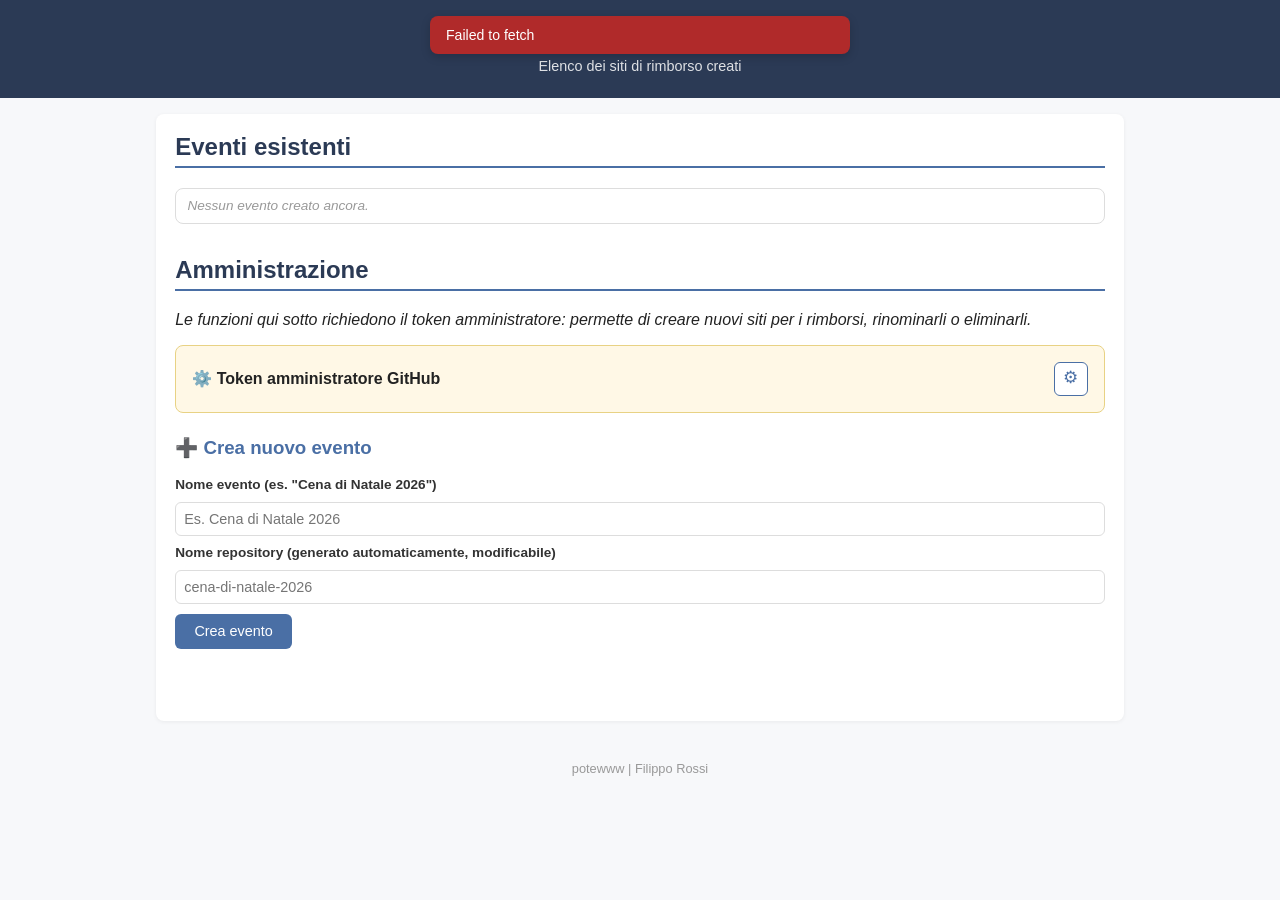
<file: index.html>
<!DOCTYPE html>
<html lang="it">
<head>
<meta charset="UTF-8">
<meta name="viewport" content="width=device-width, initial-scale=1.0">
<title>I miei eventi — Rimborsi</title>
<link rel="stylesheet" href="css/style.css">
</head>
<body>

<header class="page-header">
  <h1>PoteSplit</h1>
  <p>Elenco dei siti di rimborso creati</p>
</header>

<main>
  <section class="tab-panel active" style="border-radius:8px;">

    <h2>Eventi esistenti</h2>
    <div class="list-box" id="lista-eventi"></div>

    <h2>Amministrazione</h2>
    <p><em>Le funzioni qui sotto richiedono il token amministratore: permette di creare nuovi siti per i rimborsi, rinominarli o eliminarli.</em></p>

    <div class="token-box collapsed" id="token-box">
      <div class="token-box-header" id="token-box-toggle">
        <strong>⚙️ Token amministratore GitHub</strong>
        <button class="btn-gear" type="button" aria-label="Mostra/nascondi impostazioni token">⚙</button>
      </div>
      <div class="token-box-body">
        Consigliato: un <strong>fine-grained token</strong> con Resource owner = la tua
        organization, Repository access = "All repositories", permessi Administration
        (org) + Contents + Pages in read/write. Così il token non può toccare i tuoi
        repository personali, solo quelli dell'organization. Vedi il README per i dettagli
        (e per l'alternativa più semplice ma meno sicura col token classico).
        Resta salvato solo in questo browser.
        Oppure più velocemente, cliccando al seguente link <a href="https://github.com/settings/personal-access-tokens/new" target="_blank" rel="noopener">GeneraToken</a>, si viene reindirizzati al sito per creare il token.
        <div class="token-input-row">
          <input type="password" id="gh-token-home" placeholder="github_pat_xxxxxxxxxxxxxxxxxxxx">
          <button class="btn-icon" type="button" id="btn-toggle-token-home" title="Mostra/nascondi token">👁</button>
          <button class="btn-icon" type="button" id="btn-copy-token-home" title="Copia token">📋</button>
        </div>
        <div style="display:flex; gap:.5rem; flex-wrap:wrap;">
          <button class="btn-secondary" id="btn-save-token-home" type="button">Salva token</button>
          <button class="btn-icon delete" id="btn-clear-token-home" type="button">Rimuovi token</button>
        </div>
        <div class="status" id="status-token-home"></div>
      </div>
    </div>

    <div class="warning-banner" id="config-warning-home" style="display:none">
      ⚠️ <strong>js/config.js</strong> non è ancora stato configurato con owner/repo/org: finché
      resta così, la creazione di nuovi eventi non funzionerà. Vedi il README.
    </div>

    <h3>➕ Crea nuovo evento</h3>
    <form class="admin-form" id="f-evento-form">
      <label>Nome evento (es. "Cena di Natale 2026")</label>
      <input type="text" id="f-evento-nome" placeholder="Es. Cena di Natale 2026" required>
      <label>Nome repository (generato automaticamente, modificabile)</label>
      <input type="text" id="f-evento-slug" placeholder="cena-di-natale-2026" required>
      <button class="btn-primary" type="submit" id="btn-evento-submit">Crea evento</button>
      <div class="status" id="status-evento"></div>
    </form>

  </section>
</main>

<footer><a href="https://potewww.github.io/home.html">potewww | Filippo Rossi</a></footer>

<script src="js/config.js"></script>
<script src="js/github-home.js"></script>
<script src="js/app-home.js"></script>
</body>
</html>
</file>
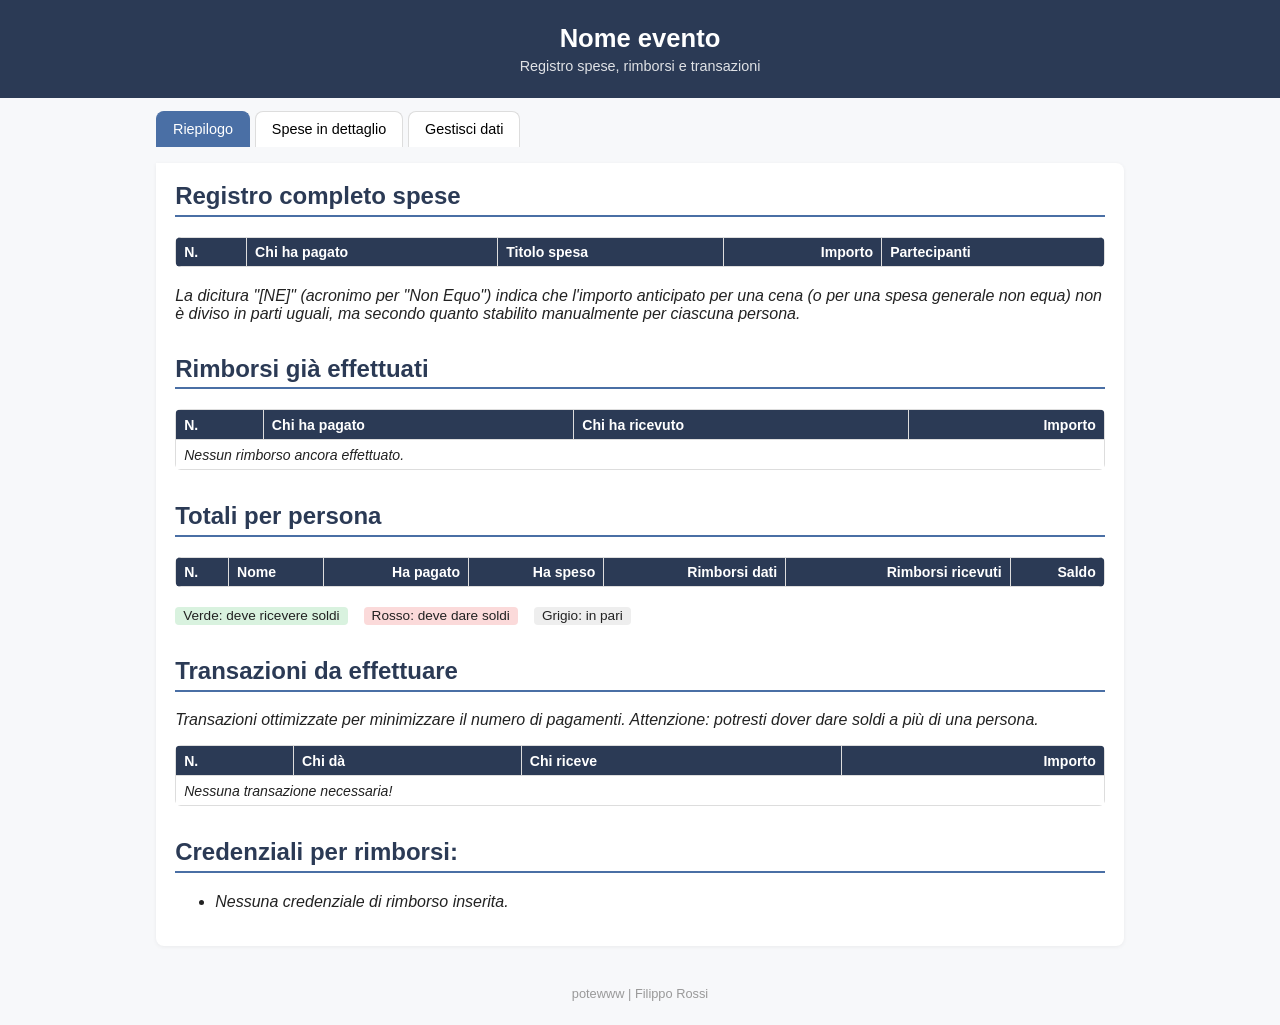
<file: template/index.html>
<!DOCTYPE html>
<html lang="it">
<head>
<meta charset="UTF-8">
<meta name="viewport" content="width=device-width, initial-scale=1.0">
<title>Rimborsi</title>
<link rel="stylesheet" href="css/style.css">
</head>
<body>

<header class="page-header">
  <h1 id="page-title">Rimborsi</h1>
  <p>Registro spese, rimborsi e transazioni</p>
</header>

<nav class="tabs">
  <a class="tab-btn-home" id="btn-home-link" href="#" title="Torna alla home">🏠</a>
  <button class="tab-btn active" data-tab="tab-riepilogo">Riepilogo</button>
  <button class="tab-btn" data-tab="tab-dettaglio">Spese in dettaglio</button>
  <button class="tab-btn" data-tab="tab-gestisci">Gestisci dati</button>
</nav>

<main>

  <!-- ===================== TAB RIEPILOGO ===================== -->
  <section id="tab-riepilogo" class="tab-panel active">

    <h2>Registro completo spese</h2>
    <div class="table-wrap">
    <table id="tbl-registro">
      <thead><tr><th>N.</th><th>Chi ha pagato</th><th>Titolo spesa</th><th class="num">Importo</th><th>Partecipanti</th></tr></thead>
      <tbody></tbody>
    </table>
    </div>
    <p><em>La dicitura "[NE]" (acronimo per "Non Equo") indica che l'importo anticipato per una cena (o per una spesa generale non equa) non è diviso in parti uguali, ma secondo quanto stabilito manualmente per ciascuna persona.</em></p>

    <h2>Rimborsi già effettuati</h2>
    <div class="table-wrap">
    <table id="tbl-rimborsi">
      <thead><tr><th>N.</th><th>Chi ha pagato</th><th>Chi ha ricevuto</th><th class="num">Importo</th></tr></thead>
      <tbody></tbody>
    </table>
    </div>

    <h2>Totali per persona</h2>
    <div class="table-wrap">
    <table id="tbl-totali">
      <thead><tr><th>N.</th><th>Nome</th><th class="num">Ha pagato</th><th class="num">Ha speso</th><th class="num">Rimborsi dati</th><th class="num">Rimborsi ricevuti</th><th class="num">Saldo</th></tr></thead>
      <tbody></tbody>
    </table>
    </div>
    <div class="legend">
      <span class="row-green">Verde: deve ricevere soldi</span>
      <span class="row-red">Rosso: deve dare soldi</span>
      <span class="row-gray">Grigio: in pari</span>
    </div>

    <h2>Transazioni da effettuare</h2>
    <p><em>Transazioni ottimizzate per minimizzare il numero di pagamenti. Attenzione: potresti dover dare soldi a più di una persona.</em></p>
    <div class="table-wrap">
    <table id="tbl-transazioni">
      <thead><tr><th>N.</th><th>Chi dà</th><th>Chi riceve</th><th class="num">Importo</th></tr></thead>
      <tbody></tbody>
    </table>
    </div>

    <h2>Credenziali per rimborsi:</h2>
    <ul id="credenziali-list"></ul>
  </section>

  <!-- ===================== TAB CENE ===================== -->
  <section id="tab-dettaglio" class="tab-panel">
    <h2>Spese in dettaglio</h2>
    <p><em>Se una spesa non è divisibile esattamente (es. dividendo per 3), gli importi vengono arrotondati per difetto al centesimo e i centesimi restanti assegnati a chi, al momento del calcolo, sta spendendo di meno: è normale che due persone con la stessa spesa "sulla carta" abbiano un centesimo di differenza. Se il totale anticipato per una spesa/cena non coincide con il dovuto calcolato, la differenza viene ridistribuita automaticamente (solata se si è pagato di più, controsolata se si è pagato di meno).</em></p>

    <h3>Cene</h3>
    <div id="cene-container"></div>

    <h3>Altre spese (equa e non equa)</h3>
    <div id="spese-dettaglio-container"></div>
  </section>

  <!-- ===================== TAB GESTISCI ===================== -->
  <section id="tab-gestisci" class="tab-panel">
    <h2>Gestisci dati</h2>
    <div class="warning-banner" id="config-warning" style="display:none">
      ⚠️ <strong>js/config.js</strong> non è ancora stato configurato con il tuo username e nome del repository GitHub: finché resta così, nessun salvataggio funzionerà. Vedi il README.
    </div>

    <div class="token-box collapsed" id="token-box">
      <div class="token-box-header" id="token-box-toggle">
        <strong>⚙️ Token GitHub</strong>
        <button class="btn-gear" type="button" aria-label="Mostra/nascondi impostazioni token">⚙</button>
      </div>
      <div class="token-box-body">
        <p>
  Istruzioni amministratore:
  <br>Accedere su GitHub → Settings → Developer settings → Personal access tokens (fine-grained, con permesso "Contents: Read and write" sul repo). Il token resta salvato solo in questo browser (non su GitHub Pages, non visibile ad altri visitatori) e rimane impostato anche se chiudi la pagina o il browser, finché non lo rimuovi.
  Oppure più velocemente, cliccando al seguente link <a href="https://github.com/settings/personal-access-tokens/new" target="_blank" rel="noopener">GeneraToken</a>, si viene reindirizzati al sito per creare il token.
</p>

<p>
  Istruzioni utenti:
  <br>Inserire nello spazio sottostante il token fornito dall'amministratore. Una volta fatto, chiudere il menù a tendina e non modificare più il campo.
</p>
        <div class="token-input-row">
          <input type="password" id="gh-token" placeholder="github_pat_xxxxxxxxxxxxxxxxxxxx">
          <button class="btn-icon" type="button" id="btn-toggle-token" title="Mostra/nascondi token">👁</button>
          <button class="btn-icon" type="button" id="btn-copy-token" title="Copia token">📋</button>
        </div>
        <div style="display:flex; gap:.5rem; flex-wrap:wrap;">
          <button class="btn-secondary" id="btn-save-token" type="button">Salva token (permanente)</button>
          <button class="btn-icon delete" id="btn-clear-token" type="button">Rimuovi token</button>
        </div>
        <div class="status" id="status-token"></div>
      </div>
    </div>

    <div class="collapsible-section collapsed" id="sec-persona">
      <div class="collapsible-header" data-toggle="sec-persona">
        <strong>Aggiungi persona</strong>
        <button class="btn-gear btn-arrow" type="button" aria-label="Mostra/nascondi">▶</button>
      </div>
      <div class="collapsible-body">
        <form class="admin-form" id="f-persona-form">
          <label>Quante persone vuoi aggiungere?</label>
          <select id="f-persona-quante">
            <option value="1" selected>1</option>
            <option value="2">2</option>
            <option value="3">3</option>
            <option value="4">4</option>
            <option value="5">5</option>
            <option value="6">6</option>
            <option value="7">7</option>
            <option value="8">8</option>
            <option value="9">9</option>
            <option value="10">10</option>
          </select>
          <label>Nome e cognome</label>
          <div id="f-persona-nomi-container"></div>
          <button class="btn-primary" type="submit">Aggiungi persona/e</button>
          <div class="status" id="status-persona"></div>
        </form>
      </div>
    </div>

    <h4>Persone esistenti</h4>
    <div class="list-box" id="lista-persone"></div>

    <div class="collapsible-section collapsed" id="sec-spesa">
      <div class="collapsible-header" data-toggle="sec-spesa">
        <strong>Aggiungi spesa</strong>
        <button class="btn-gear btn-arrow" type="button" aria-label="Mostra/nascondi">▶</button>
      </div>
      <div class="collapsible-body">
        <form class="admin-form" id="f-spesa-form">
          <label>Titolo spesa</label>
          <input type="text" id="f-spesa-titolo" placeholder="Es. Spesa bibite" required>

          <label>Partecipanti alla spesa (spunta chi partecipa — di default sono tutte spuntate)</label>
          <div id="f-spesa-partecipanti"></div>

          <label>Metodo di divisione</label>
          <div style="display:flex; gap:1.2rem; flex-wrap:wrap;">
            <label class="chk"><input type="radio" name="f-spesa-modo" id="f-spesa-modo-equa" value="equa" checked> Divisione equa tra i partecipanti</label>
            <label class="chk"><input type="radio" name="f-spesa-modo" id="f-spesa-modo-nonequa" value="nonequa"> Divisione non equa (quote personalizzate)</label>
          </div>

          <div id="f-spesa-quote-box" style="display:none">
            <label>Quota dovuta da ciascun partecipante selezionato (€)</label>
            <div id="f-spesa-quote-righe"></div>
            <div class="status" id="status-spesa-quote-tot"></div>
          </div>

          <label>Chi ha anticipato i soldi (spunta chi ha pagato — di default nessuno è spuntato)</label>
          <div id="f-spesa-pagatori-check"></div>
          <div id="f-spesa-pagatori-righe"></div>
          <div class="status" id="status-spesa-pagatori-tot"></div>

          <button class="btn-primary" type="submit" id="btn-spesa-submit">Aggiungi spesa</button>
          <button class="btn-secondary" type="button" id="btn-spesa-annulla" style="display:none">Annulla modifica</button>
          <div class="status" id="status-spesa"></div>
        </form>
      </div>
    </div>

    <h4>Spese esistenti</h4>
    <div class="list-box" id="lista-spese"></div>

    <div class="collapsible-section collapsed" id="sec-rimborso">
      <div class="collapsible-header" data-toggle="sec-rimborso">
        <strong>Aggiungi rimborso</strong>
        <button class="btn-gear btn-arrow" type="button" aria-label="Mostra/nascondi">▶</button>
      </div>
      <div class="collapsible-body">
        <form class="admin-form" id="f-rimborso-form">
          <label>Chi dà (ha rimborsato)</label>
          <select class="persona-select" id="f-rimb-da"></select>
          <label>Chi riceve</label>
          <select class="persona-select" id="f-rimb-a"></select>
          <label>Importo (€)</label>
          <input type="number" step="0.01" min="0.01" id="f-rimb-importo" required>
          <button class="btn-primary" type="submit" id="btn-rimborso-submit">Aggiungi rimborso</button>
          <button class="btn-secondary" type="button" id="btn-rimborso-annulla" style="display:none">Annulla modifica</button>
          <div class="status" id="status-rimborso"></div>
        </form>
      </div>
    </div>

    <h4>Rimborsi esistenti</h4>
    <div class="list-box" id="lista-rimborsi"></div>

    <div class="collapsible-section collapsed" id="sec-cena">
      <div class="collapsible-header" data-toggle="sec-cena">
        <strong>Aggiungi cena</strong>
        <button class="btn-gear btn-arrow" type="button" aria-label="Mostra/nascondi">▶</button>
      </div>
      <div class="collapsible-body">
        <form class="admin-form" id="f-cena-form">
          <label>Titolo cena</label>
          <input type="text" id="f-cena-titolo" placeholder="Es. Cena di Natale" required>

          <label>Persone alla cena (spunta chi partecipa — di default sono tutte spuntate)</label>
          <div id="cena-persone-checkboxes"></div>

          <label>Sconti per categoria (%)</label>
          <div class="sconti-grid" id="sconti-grid-container"></div>

          <div class="cena-persone-details collapsed" id="cena-persone-details">
            <div class="cena-persone-details-header" id="cena-persone-details-toggle">
              <strong>Spese individuali per persona (voci consumate + quanto ha pagato in anticipo)</strong>
              <button class="btn-gear btn-arrow" type="button" aria-label="Mostra/nascondi spese individuali">▶</button>
            </div>
            <div class="cena-persone-details-body">
              <div id="cena-persone-rows"></div>
            </div>
          </div>

          <label>Spese condivise (piatti/bevande in comune, coperto, ecc.)</label>
          <p><em>Se non selezioni nessun partecipante per una spesa condivisa, viene considerata per tutti i partecipanti alla cena.</em></p>
          <div id="cena-spese-rows"></div>
          <button class="btn-secondary" type="button" id="btn-add-cena-spesa">+ Aggiungi spesa condivisa</button>

          <button class="btn-primary" type="submit" id="btn-cena-submit">Salva cena</button>
          <button class="btn-secondary" type="button" id="btn-cena-annulla" style="display:none">Annulla modifica</button>
          <div class="status" id="status-cena"></div>
        </form>
      </div>
    </div>

    <h4>Cene esistenti</h4>
    <div class="list-box" id="lista-cene"></div>

    <div class="collapsible-section collapsed" id="sec-credenziale">
      <div class="collapsible-header" data-toggle="sec-credenziale">
        <strong>Aggiungi/modifica credenziali rimborso</strong>
        <button class="btn-gear btn-arrow" type="button" aria-label="Mostra/nascondi">▶</button>
      </div>
      <div class="collapsible-body">
        <p><em>Per ogni persona puoi salvare un link PayPal oppure un IBAN + nome intestatario,
          da mostrare nella pagina Riepilogo a chi deve farle un rimborso.</em></p>
        <form class="admin-form" id="f-credenziale-form">
          <label>Persona</label>
          <select class="persona-select" id="f-cred-persona"></select>

          <label>Tipo di credenziale</label>
          <select id="f-cred-tipo">
            <option value="paypal">Link PayPal</option>
            <option value="iban">IBAN + Intestatario</option>
          </select>

          <div id="f-cred-campi-paypal">
            <label>Link PayPal</label>
            <input type="text" id="f-cred-paypal" placeholder="https://www.paypal.me/tuonome">
          </div>

          <div id="f-cred-campi-iban" style="display:none">
            <label>IBAN</label>
            <input type="text" id="f-cred-iban" placeholder="IT00X0000000000000000000000">
            <label>Nome intestatario</label>
            <input type="text" id="f-cred-intestatario" placeholder="Es. Mario Rossi">
          </div>

          <button class="btn-primary" type="submit" id="btn-cred-submit">Salva credenziali</button>
          <button class="btn-secondary" type="button" id="btn-cred-annulla" style="display:none">Annulla modifica</button>
          <div class="status" id="status-cred"></div>
        </form>
      </div>
    </div>

    <h4>Credenziali esistenti</h4>
    <div class="list-box" id="lista-credenziali"></div>
  </section>

</main>

<footer><a href="https://potewww.github.io/home.html">potewww | Filippo Rossi</a></footer>

<script src="js/config.js"></script>
<script src="js/calc.js"></script>
<script src="js/github.js"></script>
<script src="js/app.js"></script>
</body>
</html>
</file>
<file: css/style.css>
:root {
  --header: #2b3a55;
  --accent: #4a6fa5;
  --green: #d9f2df;
  --red: #fbdada;
  --gray: #eee;
  --disc: #c0392b;
  --orig: #888;
  --border: #ddd;
}
* { box-sizing: border-box; }
body {
  font-family: -apple-system, "Segoe UI", Roboto, sans-serif;
  margin: 0; background: #f7f8fa; color: #222;
}
header.page-header {
  background: var(--header); color: white; padding: 1.5rem 1rem; text-align: center;
}
header.page-header h1 { margin: 0 0 .3rem; font-size: 1.6rem; }
header.page-header p { margin: 0; opacity: .85; font-size: .9rem; }

nav.tabs {
  display: flex; flex-wrap: wrap; gap: .3rem; padding: .8rem 1rem 0; max-width: 1000px; margin: 0 auto;
}
.tab-btn {
  background: white; border: 1px solid var(--border); border-bottom: none;
  padding: .6rem 1rem; cursor: pointer; border-radius: 8px 8px 0 0; font-size: .9rem;
}
.tab-btn.active { background: var(--accent); color: white; border-color: var(--accent); }

.tab-btn-home {
  background: white; border: 1px solid var(--border); border-bottom: none;
  border-radius: 8px 8px 0 0; width: 2.4rem; height: 2.4rem;
  display: flex; align-items: center; justify-content: center;
  font-size: 1.1rem; text-decoration: none; flex-shrink: 0;
}
.tab-btn-home:hover { background: var(--accent); }

main { max-width: 1000px; margin: 0 auto; padding: 1rem; }
.tab-panel { display: none; background: white; padding: 1.2rem; border-radius: 0 8px 8px 8px; box-shadow: 0 1px 4px rgba(0,0,0,.06); }
.tab-panel.active { display: block; }

h2 { color: var(--header); border-bottom: 2px solid var(--accent); padding-bottom: .3rem; margin-top: 2rem;}
h2:first-child { margin-top: 0; }
h3 { color: var(--accent); margin-top: 1.5rem; }
h4 { margin-bottom: .3rem; }
h5 { margin: .8rem 0 .3rem; color: #555; }

table { width: 100%; border-collapse: collapse; margin: .6rem 0 1.2rem; font-size: .88rem; }
table th, table td { border: 1px solid var(--border); padding: .4rem .5rem; text-align: left; }
table th { background: var(--header); color: white; }
td.num, th.num { text-align: right; }
.row-red { background: var(--red); }
.row-green { background: var(--green); }
.row-gray { background: var(--gray); }
.row-stripe { background: #f0f4f9; }
.tot-row, .tot-cell { background: #eef2f7; font-weight: bold; }

.disc { color: var(--disc); font-weight: 600; }
.orig { color: var(--orig); font-size: .85em; }

.legend { display: flex; gap: 1rem; flex-wrap: wrap; margin: .6rem 0; font-size: .85rem; }
.legend span { padding: .1rem .5rem; border-radius: 4px; }

details.cena-block { border: 1px solid var(--border); border-radius: 8px; margin-bottom: .8rem; padding: .5rem 1rem; }
details.cena-block summary { cursor: pointer; font-weight: bold; font-size: 1.05rem; color: var(--header); padding: .4rem 0; }
.sconti-info { font-size: .85rem; color: #555; }

.cena-table th, .cena-table td { font-size: .82rem; }

form.admin-form { display: flex; flex-direction: column; gap: .6rem; margin-bottom: 1.5rem; }
form.admin-form label { font-size: .85rem; font-weight: 600; color: #333; }
form.admin-form input, form.admin-form select {
  padding: .5rem; border: 1px solid var(--border); border-radius: 6px; font-size: .9rem; width: 100%;
}
.persona-checkboxes { display: flex; flex-wrap: wrap; gap: .4rem .8rem; padding: .5rem; border: 1px solid var(--border); border-radius: 6px; max-height: 140px; overflow-y: auto; }
.sconti-grid { display: grid; grid-template-columns: repeat(auto-fit, minmax(110px, 1fr)); gap: .4rem; padding: .5rem; border: 1px solid var(--border); border-radius: 6px; }
.sconti-grid label { display: flex; align-items: center; gap: .3rem; font-weight: normal; font-size: .85rem; }
.sconti-grid input { width: 60px !important; }
.chk { font-weight: normal !important; display: flex; align-items: center; gap: .3rem; font-size: .85rem !important; }
.chk input { width: auto !important; }

button.btn-primary {
  background: var(--accent); color: white; border: none; padding: .6rem 1.2rem;
  border-radius: 6px; cursor: pointer; font-size: .9rem; align-self: flex-start;
}
button.btn-primary:hover { background: var(--header); }
button.btn-remove-row { background: #e74c3c; color: white; border: none; border-radius: 4px; padding: .3rem .5rem; cursor: pointer; }
button.btn-secondary { background: white; border: 1px solid var(--accent); color: var(--accent); padding: .4rem .8rem; border-radius: 6px; cursor: pointer; align-self: flex-start; }

.status { font-size: .85rem; padding: .4rem; border-radius: 4px; min-height: 1.2rem; }
.status-ok { background: #d9f2df; color: #1e7a34; }
.status-error { background: #fbdada; color: #b02a2a; }

#cena-persone-checkboxes {
  display: flex; flex-wrap: wrap; gap: .4rem .8rem; padding: .5rem;
  border: 1px solid var(--border); border-radius: 6px; max-height: 160px; overflow-y: auto;
}

.cena-persone-details {
  border: 1px solid var(--border); border-radius: 8px; padding: .6rem .8rem; margin: 0;
}
.cena-persone-details summary {
  cursor: pointer; font-weight: 600; color: var(--header); font-size: .85rem;
  padding: .3rem 0; list-style: none;
}
.cena-persone-details summary::-webkit-details-marker { display: none; }
.cena-persone-details summary::before {
  content: "▶"; display: inline-block; margin-right: .5rem; font-size: .75em;
  transition: transform .15s;
}
.cena-persone-details[open] summary::before { transform: rotate(90deg); }
.cena-persone-details #cena-persone-rows { margin-top: .6rem; display: flex; flex-direction: column; gap: .4rem; }

.cena-persona-row, .cena-spesa-row {
  display: grid; grid-template-columns: repeat(auto-fit, minmax(90px, 1fr)); gap: .3rem;
  align-items: end; border: 1px dashed var(--border); padding: .5rem; border-radius: 6px; margin-bottom: .4rem;
}
.cena-spesa-row { grid-template-columns: 2fr 1.3fr 1fr 1fr 2fr auto; }
.cp-field { display: flex; flex-direction: column; gap: .15rem; }
.cp-field label { font-size: .68rem; font-weight: 600; color: #666; white-space: nowrap; overflow: hidden; text-overflow: ellipsis; }
.cp-field input, .cp-field select { width: 100%; padding: .3rem; border: 1px solid var(--border); border-radius: 5px; font-size: .82rem; }
.cp-field-nome { grid-column: span 2; }

.token-box { background: #fff8e6; border: 1px solid #e8d284; border-radius: 8px; padding: 1rem; margin-bottom: 1.5rem; }
.token-box input { width: 100%; padding: .5rem; margin: .5rem 0; border: 1px solid var(--border); border-radius: 6px; }

.token-input-row { display: flex; gap: .4rem; align-items: center; margin: .5rem 0; }
.token-input-row input { flex: 1; margin: 0 !important; }
.token-input-row .btn-icon { flex-shrink: 0; padding: .5rem .6rem; }

.token-box-header {
  display: flex; align-items: center; justify-content: space-between; gap: .6rem; cursor: pointer;
}
.token-box-header strong { flex: 1; }
.btn-gear {
  width: 34px; height: 34px; flex-shrink: 0; display: flex; align-items: center; justify-content: center;
  border: 1px solid var(--accent); background: white; color: var(--accent); border-radius: 6px;
  cursor: pointer; font-size: 1.05rem; padding: 0; line-height: 1;
}
.btn-gear:hover { background: var(--accent); color: white; }
.token-box-body { margin-top: .8rem; }
.token-box.collapsed .token-box-body { display: none; }
.token-box.collapsed .token-box-header { margin: 0; }

.list-box { margin-bottom: 1.5rem; border: 1px solid var(--border); border-radius: 8px; overflow: hidden; }
.list-row {
  display: flex; align-items: center; justify-content: space-between; gap: .6rem;
  padding: .5rem .7rem; border-bottom: 1px solid var(--border); font-size: .85rem; background: white;
}
.list-row:last-child { border-bottom: none; }
.list-row:nth-child(even) { background: #f8f9fb; }
.list-row .list-main { flex: 1; }
.list-row .list-sub { color: #888; font-size: .8rem; }
.list-row .list-actions { display: flex; gap: .4rem; flex-shrink: 0; }
.list-row.editing { background: #fff8e6; }
.btn-icon {
  border: 1px solid var(--border); background: white; border-radius: 5px; padding: .3rem .55rem;
  cursor: pointer; font-size: .8rem;
}
.btn-icon.edit { color: var(--accent); border-color: var(--accent); }
.btn-icon.delete { color: #c0392b; border-color: #c0392b; }
.btn-icon:hover { filter: brightness(0.95); }
.rename-box { display: flex; gap: .4rem; align-items: center; flex: 1; flex-wrap: wrap; }
.rename-box input { flex: 1; min-width: 140px; padding: .3rem .5rem; border: 1px solid var(--border); border-radius: 5px; }
.rename-box .rename-label { font-size: .72rem; color: #888; width: 100%; }
.empty-note { padding: .6rem .7rem; color: #999; font-size: .85rem; font-style: italic; }

.warning-banner {
  background: #fff3cd; border: 1px solid #e0b84a; color: #7a5b00;
  padding: .8rem 1rem; border-radius: 8px; margin-bottom: 1.2rem; font-size: .88rem;
}

.toast-box {
  position: fixed; top: 1rem; left: 50%; transform: translateX(-50%);
  z-index: 9999; display: flex; flex-direction: column; gap: .5rem;
  width: min(92vw, 420px); pointer-events: none;
}
.toast {
  padding: .7rem 1rem; border-radius: 8px; font-size: .88rem; box-shadow: 0 3px 10px rgba(0,0,0,.18);
  opacity: 0; transform: translateY(-12px); transition: opacity .25s, transform .25s; pointer-events: auto;
}
.toast.show { opacity: 1; transform: translateY(0); }
.toast-ok { background: #1e7a34; color: white; }
.toast-error { background: #b02a2a; color: white; }

.table-wrap { overflow-x: auto; -webkit-overflow-scrolling: touch; margin: .6rem 0 1.2rem; border-radius: 6px; }
.table-wrap table { margin: 0; }

/* ===================== RESPONSIVE / MOBILE ===================== */
@media (max-width: 680px) {
  html, body { overflow-x: hidden; }
  header.page-header { padding: 1.1rem .8rem; }
  header.page-header h1 { font-size: 1.25rem; }
  header.page-header p { font-size: .8rem; }

  nav.tabs { padding: .6rem .5rem 0; gap: .25rem; }
  .tab-btn { flex: 1 1 auto; padding: .5rem .4rem; font-size: .78rem; }

  main { padding: .6rem; }
  .tab-panel { padding: .8rem .7rem; }

  h2 { font-size: 1.05rem; margin-top: 1.4rem; }
  h3 { font-size: .98rem; }
  h4, h5 { font-size: .88rem; }

  table th, table td { padding: .32rem .4rem; font-size: .76rem; }
  .cena-table th, .cena-table td { font-size: .72rem; padding: .28rem .32rem; }

  .legend { font-size: .78rem; gap: .5rem; }

  details.cena-block { padding: .4rem .6rem; }
  details.cena-block summary { font-size: .92rem; }

  /* Tutti i form: input più grandi per evitare lo zoom automatico di iOS Safari */
  form.admin-form input, form.admin-form select, .sconti-grid input { font-size: 16px; }

  .list-row { flex-direction: column; align-items: stretch; gap: .5rem; }
  .list-row .list-actions { justify-content: flex-end; }
  .rename-box { flex-direction: column; align-items: stretch; }

  .cena-persona-row { grid-template-columns: repeat(auto-fit, minmax(64px, 1fr)); gap: .25rem; padding: .4rem; }
  .cena-persona-row input, .cena-persona-row select { font-size: 16px; padding: .3rem; }

  .cena-spesa-row { grid-template-columns: 1fr !important; gap: .4rem; }

  .sconti-grid { grid-template-columns: repeat(auto-fit, minmax(90px, 1fr)); }
  .persona-checkboxes { max-height: 110px; }
  #cena-persone-checkboxes { max-height: 130px; }

  .token-box { padding: .8rem; font-size: .85rem; }

  .toast-box { top: .5rem; width: 94vw; }
}

footer { text-align: center; padding: 1.5rem; font-size: .8rem; color: #999; }
footer a { color: inherit; text-decoration: none; }
footer a:hover { text-decoration: underline; }
</file>
<file: template/css/style.css>
:root {
  --header: #2b3a55;
  --accent: #4a6fa5;
  --green: #d9f2df;
  --red: #fbdada;
  --gray: #eee;
  --disc: #c0392b;
  --orig: #888;
  --border: #ddd;
}
* { box-sizing: border-box; }
body {
  font-family: -apple-system, "Segoe UI", Roboto, sans-serif;
  margin: 0; background: #f7f8fa; color: #222;
}
header.page-header {
  background: var(--header); color: white; padding: 1.5rem 1rem; text-align: center;
}
header.page-header h1 { margin: 0 0 .3rem; font-size: 1.6rem; }
header.page-header p { margin: 0; opacity: .85; font-size: .9rem; }

nav.tabs {
  display: flex; flex-wrap: wrap; gap: .3rem; padding: .8rem 1rem 0; max-width: 1000px; margin: 0 auto;
}
.tab-btn {
  background: white; border: 1px solid var(--border); border-bottom: none;
  padding: .6rem 1rem; cursor: pointer; border-radius: 8px 8px 0 0; font-size: .9rem;
}
.tab-btn.active { background: var(--accent); color: white; border-color: var(--accent); }

.tab-btn-home {
  background: white; border: 1px solid var(--border); border-bottom: none;
  border-radius: 8px 8px 0 0; width: 2.4rem; height: 2.4rem;
  display: flex; align-items: center; justify-content: center;
  font-size: 1.1rem; text-decoration: none; flex-shrink: 0;
}
.tab-btn-home:hover { background: var(--accent); }

main { max-width: 1000px; margin: 0 auto; padding: 1rem; }
.tab-panel { display: none; background: white; padding: 1.2rem; border-radius: 0 8px 8px 8px; box-shadow: 0 1px 4px rgba(0,0,0,.06); }
.tab-panel.active { display: block; }

h2 { color: var(--header); border-bottom: 2px solid var(--accent); padding-bottom: .3rem; margin-top: 2rem;}
h2:first-child { margin-top: 0; }
h3 { color: var(--accent); margin-top: 1.5rem; }
h4 { margin-bottom: .3rem; }
h5 { margin: .8rem 0 .3rem; color: #555; }

table { width: 100%; border-collapse: collapse; margin: .6rem 0 1.2rem; font-size: .88rem; }
table th, table td { border: 1px solid var(--border); padding: .4rem .5rem; text-align: left; }
table th { background: var(--header); color: white; }
td.num, th.num { text-align: right; }
.row-red { background: var(--red); }
.row-green { background: var(--green); }
.row-gray { background: var(--gray); }
.row-stripe { background: #f0f4f9; }
.tot-row, .tot-cell { background: #eef2f7; font-weight: bold; }

.disc { color: var(--disc); font-weight: 600; }
.orig { color: var(--orig); font-size: .85em; }

.legend { display: flex; gap: 1rem; flex-wrap: wrap; margin: .6rem 0; font-size: .85rem; }
.legend span { padding: .1rem .5rem; border-radius: 4px; }

details.cena-block { border: 1px solid var(--border); border-radius: 8px; margin-bottom: .8rem; padding: .5rem 1rem; }
details.cena-block summary { cursor: pointer; font-weight: bold; font-size: 1.05rem; color: var(--header); padding: .4rem 0; }
.sconti-info { font-size: .85rem; color: #555; }

.evento-solata { font-size: .85rem; padding: .5rem .7rem; border-radius: 6px; margin: .4rem 0 .8rem; }
.evento-solata.tipo-solata { background: #fff3cd; color: #7a5b00; }
.evento-solata.tipo-controsolata { background: #e6eefb; color: #1e3a6f; }
.evento-solata.tipo-nessuna { background: #eee; color: #666; font-style: italic; }

.cena-table th, .cena-table td { font-size: .82rem; }

form.admin-form { display: flex; flex-direction: column; gap: .6rem; margin-bottom: 1.5rem; }
form.admin-form label { font-size: .85rem; font-weight: 600; color: #333; }
form.admin-form input, form.admin-form select {
  padding: .5rem; border: 1px solid var(--border); border-radius: 6px; font-size: .9rem; width: 100%;
}
.persona-checkboxes, .cena-spesa-partecipanti { display: flex; flex-wrap: wrap; gap: .4rem .8rem; padding: .5rem; border: 1px solid var(--border); border-radius: 6px; max-height: 140px; overflow-y: auto; }
.sconti-grid { display: grid; grid-template-columns: repeat(auto-fill, minmax(90px, 1fr)); gap: .3rem; padding: .5rem; border: 1px solid var(--border); border-radius: 6px; align-items: end; }
.sconti-grid .cp-field label { font-weight: 600; }
.sconti-grid input { width: 100% !important; }
.chk { font-weight: normal !important; display: flex; align-items: center; gap: .3rem; font-size: .85rem !important; }
.chk input { width: auto !important; }

button.btn-primary {
  background: var(--accent); color: white; border: none; padding: .6rem 1.2rem;
  border-radius: 6px; cursor: pointer; font-size: .9rem; align-self: flex-start;
}
button.btn-primary:hover { background: var(--header); }
button.btn-remove-row { background: #e74c3c; color: white; border: none; border-radius: 4px; padding: .3rem .5rem; cursor: pointer; }
button.btn-secondary { background: white; border: 1px solid var(--accent); color: var(--accent); padding: .4rem .8rem; border-radius: 6px; cursor: pointer; align-self: flex-start; }

.status { font-size: .85rem; padding: .4rem; border-radius: 4px; min-height: 1.2rem; }
.status-ok { background: #d9f2df; color: #1e7a34; }
.status-error { background: #fbdada; color: #b02a2a; }

#cena-persone-checkboxes, #f-spesa-partecipanti, #f-spesa-pagatori-check {
  display: flex; flex-wrap: wrap; gap: .4rem .8rem; padding: .5rem;
  border: 1px solid var(--border); border-radius: 6px; max-height: 160px; overflow-y: auto;
}

.cena-persone-details {
  border: 1px solid var(--border); border-radius: 8px; padding: .7rem .9rem; margin: 0;
}
.cena-persone-details-header {
  display: flex; align-items: center; justify-content: space-between; gap: .6rem; cursor: pointer;
}
.cena-persone-details-header strong { flex: 1; font-size: .85rem; color: var(--header); }
.cena-persone-details-body { margin-top: .8rem; display: flex; flex-direction: column; gap: .4rem; }
.cena-persone-details.collapsed .cena-persone-details-body { display: none; }
.cena-persone-details.collapsed .cena-persone-details-header { margin: 0; }

/* Freccia che ruota in base allo stato aperto/chiuso della sezione (funziona per
   qualunque contenitore che usi la classe .collapsed, non solo per le cene) */
.btn-arrow {
  transition: transform .18s ease;
  transform: rotate(90deg); /* aperta di default: freccia verso il basso */
}
.collapsed .btn-arrow {
  transform: rotate(0deg); /* chiusa: freccia punta a destra */
}

/* Sezioni estendibili generiche (Aggiungi spesa / spesa non equa / rimborso / cena, ecc.) */
.collapsible-section { border: 1px solid var(--border); border-radius: 8px; margin: 1.5rem 0; overflow: hidden; }
.collapsible-header {
  display: flex; align-items: center; justify-content: space-between; gap: .6rem;
  cursor: pointer; padding: .8rem 1rem; background: #f7f8fa;
}
.collapsible-header strong { font-size: 1rem; color: var(--accent); }
.collapsible-body { padding: 0 1rem 1rem; }
.collapsible-section.collapsed .collapsible-body { display: none; }
.collapsible-section.collapsed .collapsible-header { border-bottom: none; }

.cena-persona-row {
  border: 1px dashed var(--border); padding: .6rem; border-radius: 6px; margin-bottom: .4rem;
}
.cp-persona-titolo { font-weight: 700; color: var(--header); margin-bottom: .4rem; }
/* auto-fill (non auto-fit) + nessun elemento con grid-column:span dentro alla griglia:
   evita il bug per cui, a certe larghezze, un campo (es. "Antipasto") finiva da solo
   nell'ultima colonna disponibile e il campo successivo (es. "Primi") veniva spinto
   sulla riga sotto, sembrando "impilato" invece che affiancato. */
.cp-fields-grid {
  display: grid; grid-template-columns: repeat(auto-fill, minmax(90px, 1fr)); gap: .3rem;
  align-items: end;
}
.cena-spesa-row {
  display: grid; grid-template-columns: 2fr 1.3fr 1fr 1fr 2fr auto; gap: .3rem;
  align-items: end; border: 1px dashed var(--border); padding: .5rem; border-radius: 6px; margin-bottom: .4rem;
}
.cp-field { display: flex; flex-direction: column; gap: .15rem; }
.cp-field label { font-size: .68rem; font-weight: 600; color: #666; white-space: nowrap; overflow: hidden; text-overflow: ellipsis; }
.cp-field input, .cp-field select { width: 100%; padding: .3rem; border: 1px solid var(--border); border-radius: 5px; font-size: .82rem; }

/* righe della spesa non equa (persona + quota) */
.spesa-ne-row {
  display: grid; grid-template-columns: 1.4fr 1fr auto; gap: .4rem; align-items: center;
  padding: .4rem .5rem; border: 1px dashed var(--border); border-radius: 6px; margin-bottom: .3rem;
}
.spesa-ne-row label { font-size: .85rem; font-weight: normal; }
.spesa-ne-row input[type="number"] { width: 100%; }

.token-box { background: #fff8e6; border: 1px solid #e8d284; border-radius: 8px; padding: 1rem; margin-bottom: 1.5rem; }
.token-box input { width: 100%; padding: .5rem; margin: .5rem 0; border: 1px solid var(--border); border-radius: 6px; }

.token-input-row { display: flex; gap: .4rem; align-items: center; margin: .5rem 0; }
.token-input-row input { flex: 1; margin: 0 !important; }
.token-input-row .btn-icon { flex-shrink: 0; padding: .5rem .6rem; }

.token-box-header {
  display: flex; align-items: center; justify-content: space-between; gap: .6rem; cursor: pointer;
}
.token-box-header strong { flex: 1; }
.btn-gear {
  width: 34px; height: 34px; flex-shrink: 0; display: flex; align-items: center; justify-content: center;
  border: 1px solid var(--accent); background: white; color: var(--accent); border-radius: 6px;
  cursor: pointer; font-size: 1.05rem; padding: 0; line-height: 1;
}
.btn-gear:hover { background: var(--accent); color: white; }
.token-box-body { margin-top: .8rem; }
.token-box.collapsed .token-box-body { display: none; }
.token-box.collapsed .token-box-header { margin: 0; }

.list-box { margin-bottom: 1.5rem; border: 1px solid var(--border); border-radius: 8px; overflow: hidden; }
.list-row {
  display: flex; align-items: center; justify-content: space-between; gap: .6rem;
  padding: .5rem .7rem; border-bottom: 1px solid var(--border); font-size: .85rem; background: white;
}
.list-row:last-child { border-bottom: none; }
.list-row:nth-child(even) { background: #f8f9fb; }
.list-row .list-main { flex: 1; }
.list-row .list-sub { color: #888; font-size: .8rem; }
.list-row .list-actions { display: flex; gap: .4rem; flex-shrink: 0; }
.list-row.editing { background: #fff8e6; }
.btn-icon {
  border: 1px solid var(--border); background: white; border-radius: 5px; padding: .3rem .55rem;
  cursor: pointer; font-size: .8rem;
}
.btn-icon.edit { color: var(--accent); border-color: var(--accent); }
.btn-icon.delete { color: #c0392b; border-color: #c0392b; }
.btn-icon:hover { filter: brightness(0.95); }
.rename-box { display: flex; gap: .4rem; align-items: center; flex: 1; }
.rename-box input { flex: 1; padding: .3rem .5rem; border: 1px solid var(--border); border-radius: 5px; }
.empty-note { padding: .6rem .7rem; color: #999; font-size: .85rem; font-style: italic; }

.warning-banner {
  background: #fff3cd; border: 1px solid #e0b84a; color: #7a5b00;
  padding: .8rem 1rem; border-radius: 8px; margin-bottom: 1.2rem; font-size: .88rem;
}

.toast-box {
  position: fixed; top: 1rem; left: 50%; transform: translateX(-50%);
  z-index: 9999; display: flex; flex-direction: column; gap: .5rem;
  width: min(92vw, 420px); pointer-events: none;
}
.toast {
  padding: .7rem 1rem; border-radius: 8px; font-size: .88rem; box-shadow: 0 3px 10px rgba(0,0,0,.18);
  opacity: 0; transform: translateY(-12px); transition: opacity .25s, transform .25s; pointer-events: auto;
}
.toast.show { opacity: 1; transform: translateY(0); }
.toast-ok { background: #1e7a34; color: white; }
.toast-error { background: #b02a2a; color: white; }

.table-wrap { overflow-x: auto; -webkit-overflow-scrolling: touch; margin: .6rem 0 1.2rem; border-radius: 6px; }
.table-wrap table { margin: 0; }

/* ===================== RESPONSIVE / MOBILE ===================== */
@media (max-width: 680px) {
  html, body { overflow-x: hidden; }
  header.page-header { padding: 1.1rem .8rem; }
  header.page-header h1 { font-size: 1.25rem; }
  header.page-header p { font-size: .8rem; }

  nav.tabs { padding: .6rem .5rem 0; gap: .25rem; }
  .tab-btn { flex: 1 1 auto; padding: .5rem .4rem; font-size: .78rem; }

  main { padding: .6rem; }
  .tab-panel { padding: .8rem .7rem; }

  h2 { font-size: 1.05rem; margin-top: 1.4rem; }
  h3 { font-size: .98rem; }
  h4, h5 { font-size: .88rem; }

  table th, table td { padding: .32rem .4rem; font-size: .76rem; }
  .cena-table th, .cena-table td { font-size: .72rem; padding: .28rem .32rem; }

  .legend { font-size: .78rem; gap: .5rem; }

  details.cena-block { padding: .4rem .6rem; }
  details.cena-block summary { font-size: .92rem; }

  /* Tutti i form: input più grandi per evitare lo zoom automatico di iOS Safari */
  form.admin-form input, form.admin-form select, .sconti-grid input { font-size: 16px; }

  .list-row { flex-direction: column; align-items: stretch; gap: .5rem; }
  .list-row .list-actions { justify-content: flex-end; }
  .rename-box { flex-direction: column; align-items: stretch; }

  .cena-persona-row { padding: .4rem; }
  .cp-fields-grid { grid-template-columns: repeat(auto-fill, minmax(64px, 1fr)); gap: .25rem; }
  .cena-persona-row input, .cena-persona-row select { font-size: 16px; padding: .3rem; }

  .cena-spesa-row { grid-template-columns: 1fr !important; gap: .4rem; }
  .spesa-ne-row { grid-template-columns: 1fr !important; gap: .3rem; }

  .sconti-grid { grid-template-columns: repeat(auto-fit, minmax(90px, 1fr)); }
  .persona-checkboxes, .cena-spesa-partecipanti { max-height: 110px; }
  #cena-persone-checkboxes, #f-spesa-partecipanti, #f-spesa-pagatori-check { max-height: 130px; }

  .token-box { padding: .8rem; font-size: .85rem; }

  .toast-box { top: .5rem; width: 94vw; }
}

footer { text-align: center; padding: 1.5rem; font-size: .8rem; color: #999; }
footer a { color: inherit; text-decoration: none; }
footer a:hover { text-decoration: underline; }
</file>
